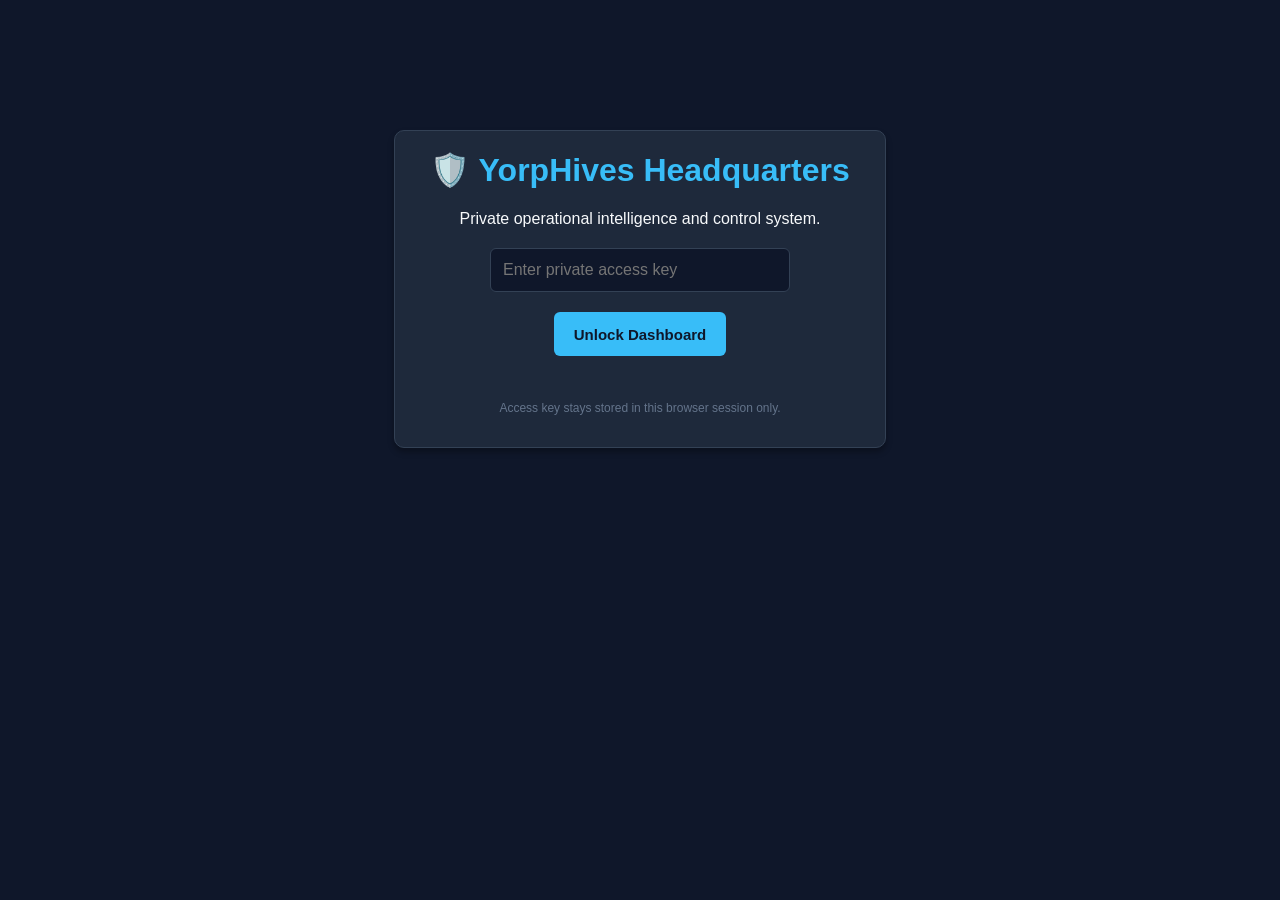
<file: control-system/index.html>
<!DOCTYPE html>
<html lang="en">
<head>
    <meta charset="UTF-8">
    <meta name="viewport" content="width=device-width, initial-scale=1">
    <meta name="robots" content="noindex">
    <title>YorpHives Headquarters</title>
    <style>
        :root { --bg: #0f172a; --card: #1e293b; --border: #334155; --text: #f8fafc; --accent: #38bdf8; --green: #22c55e; --red: #ef4444; }
        body { font-family: -apple-system, BlinkMacSystemFont, "Segoe UI", Roboto, sans-serif; background: var(--bg); color: var(--text); padding: 30px; max-width: 1000px; margin: auto; }
        .hidden { display: none !important; }
        .card { background: var(--card); border: 1px solid var(--border); border-radius: 10px; padding: 20px; margin-bottom: 20px; box-shadow: 0 4px 6px rgba(0,0,0,0.3); }
        h1, h2, h3 { color: var(--accent); margin-top: 0; }
        input[type="password"] { background: #0f172a; border: 1px solid var(--border); color: white; padding: 12px; border-radius: 6px; width: 300px; font-size: 16px; }
        button { background: var(--accent); color: #0f172a; border: none; padding: 12px 20px; border-radius: 6px; cursor: pointer; font-weight: bold; font-size: 15px; }
        button:hover { background: #0ea5e9; }
        .badge { padding: 4px 8px; border-radius: 4px; font-size: 12px; font-weight: bold; }
        .badge-healthy { background: rgba(34,197,94,0.2); color: var(--green); }
        .badge-alert { background: rgba(239,68,68,0.2); color: var(--red); }
        ul { padding-left: 20px; }
        li { margin-bottom: 8px; }
        input[type="password"] { max-width: 100%; box-sizing: border-box; }
    button { min-height: 44px; }
    button:focus-visible,input:focus-visible { outline: 3px solid #7dd3fc; outline-offset: 3px; }
    #auth-error { min-height: 1.3em; color: #fca5a5; font-size: 13px; }
    #audit-status { font-size: 13px; color: #94a3b8; }
    @media(max-width:600px) { body{padding:16px} #auth-screen{margin:45px auto !important;} #dashboard header{display:block !important;} #dashboard header button{width:100%; margin-top:10px} .card{padding:16px} }
    </style>
</head>
<body>

    <!-- LOGIN SCREEN -->
    <div id="auth-screen" class="card" style="max-width: 450px; margin: 100px auto; text-align: center;">
        <h1>🛡️ YorpHives Headquarters</h1>
        <p>Private operational intelligence and control system.</p>
        <div style="margin: 20px 0;">
            <input type="password" id="access-key" placeholder="Enter private access key" autocomplete="off" aria-label="Private access key">
        </div>
        <button onclick="unlockDashboard()">Unlock Dashboard</button>
        <p id="auth-error" role="alert"></p>
        <p style="font-size: 12px; color: #64748b; margin-top: 15px;">Access key stays stored in this browser session only.</p>
    </div>

    <!-- MAIN DASHBOARD -->
    <div id="dashboard" class="hidden">
        <header style="display: flex; justify-content: space-between; align-items: center; margin-bottom: 30px;">
            <div>
                <h1>🛡️ YorpHives Headquarters</h1>
                <p>Autonomous Edge Control System & Chief Operations Officer</p>
            </div>
            <button id="audit-button" onclick="runAudit()" style="background: #22c55e; color: #0f172a;">Run Full Audit Now</button>
        </header>

        <p id="audit-status" role="status" aria-live="polite"></p>
        <!-- System Health & Uptime -->
        <div class="card">
            <h3>🌐 Website Health & Uptime</h3>
            <div id="health-content">Loading health status...</div>
        </div>

        <!-- Vulnerabilities & Security -->
        <div class="card">
            <h3>🔒 Vulnerabilities & Security Headers</h3>
            <ul id="security-content">Loading security audit...</ul>
        </div>

        <!-- Open Source Product Scout -->
        <div class="card">
            <h3>💡 Open-Source Product & Integration Scouting</h3>
            <div id="scout-content">Loading market research feeds...</div>
        </div>

        <!-- Expansion Strategy -->
        <div class="card">
            <h3>📈 Website Expansion Strategy</h3>
            <div id="expansion-content">Loading expansion metrics...</div>
        </div>

        <!-- Revenue Opportunities -->
        <div class="card">
            <h3>💰 Revenue Generation Opportunities</h3>
            <div id="revenue-content">Loading monetization intelligence...</div>
        </div>
    </div>

    <script>
        const WORKER_URL = window.location.origin; // Same-origin API; no wildcard CORS or cross-site key forwarding

        function unlockDashboard() {
            const key = document.getElementById('access-key').value.trim();
            if (!key) return alert("Please enter your access key.");
            document.getElementById('auth-error').textContent = '';
            sessionStorage.setItem('hq_key', key);
            verifyAndLoad();
        }

        async function verifyAndLoad() {
            const key = sessionStorage.getItem('hq_key');
            if (!key) return;

            try {
                const res = await fetch(`${WORKER_URL}/api/status`, {
                    headers: { "X-Access-Key": key }
                });
                if (res.status === 401) {
                    document.getElementById("auth-error").textContent = "Invalid access key. Try again.";
                    sessionStorage.removeItem('hq_key');
                    return;
                }
                if (!res.ok) throw new Error("Status request failed (HTTP " + res.status + ")");
                const data = await res.json();
                renderDashboard(data);
                document.getElementById('auth-screen').classList.add('hidden');
                document.getElementById('dashboard').classList.remove('hidden');
            } catch (err) {
                document.getElementById("auth-error").textContent = "Failed to connect to Headquarters worker edge.";
            }
        }

        async function runAudit() {
            const key = sessionStorage.getItem('hq_key');
            const button = document.getElementById('audit-button');
            button.disabled = true;
            document.getElementById('audit-status').textContent = "Running edge diagnostic audit...";
            try {
                const res = await fetch(`${WORKER_URL}/api/run-audit`, {
                    method: "POST",
                    headers: { "X-Access-Key": key }
                });
                if (!res.ok) throw new Error("Audit failed (HTTP " + res.status + ")");
                const data = await res.json();
                renderDashboard(data.report);
                document.getElementById('audit-status').textContent = "Audit completed and saved.";
            } catch (err) {
                document.getElementById('audit-status').textContent = err.message;
            } finally {
                button.disabled = false;
            }
        }

        function safe(value) {
            return String(value ?? "").replace(/[&<>"']/g, (ch) => ({'&':'&amp;','<':'&lt;','>':'&gt;','"':'&quot;',"'":'&#39;'}[ch]));
        }

        function renderDashboard(data) {
            if (!data || data.message || !data.health || !Array.isArray(data.security) || !Array.isArray(data.marketScout)) {
                document.getElementById('health-content').textContent = "No audit data recorded yet. Click Run Full Audit Now.";
                for (const id of ["security-content","scout-content","expansion-content","revenue-content"]) document.getElementById(id).textContent = "Awaiting first audit.";
                return;
            }

            // Health
            const h = data.health;
            document.getElementById('health-content').innerHTML = `
                <p>Status: <span class="badge ${h.status === 'HEALTHY' ? 'badge-healthy' : 'badge-alert'}">${safe(h.status)}</span> (HTTP ${safe(h.statusCode)})</p>
                <p>Response Latency: <strong>${safe(h.latencyMs)}ms</strong></p>
                <p>Notes: ${safe(h.notes)}</p>
                <p style="font-size: 12px; color: #94a3b8;">Last Audited: ${safe(data.timestamp)}</p>
            `;

            // Security
            let secHtml = "";
            (data.security || []).forEach(issue => {
                secHtml += `<li><strong>[${safe(issue.type)}]</strong> (${safe(issue.severity)}): ${safe(issue.message)}</li>`;
            });
            document.getElementById('security-content').innerHTML = secHtml;

            // Scout
            let scoutHtml = "";
            (data.marketScout || []).forEach(item => {
                scoutHtml += `<div style="margin-bottom: 15px; border-bottom: 1px solid #334155; padding-bottom: 10px;">
                    <strong>${safe(item.title)}</strong> ${item.stars ? `⭐ ${safe(item.stars)}` : ''}<br>
                    <p style="margin: 5px 0; color: #cbd5e1;">${safe(item.description)}</p>
                    <span style="font-size: 13px; color: #38bdf8;">💡 Angle: ${safe(item.integrationAngle)}</span>
                </div>`;
            });
            document.getElementById('scout-content').innerHTML = scoutHtml;

            // Expansion
            let expHtml = "";
            (data.expansion || []).forEach(exp => {
                expHtml += `<p><strong>${safe(exp.module)}</strong> [${safe(exp.status)}]<br><span style="color: #cbd5e1;">${safe(exp.recommendation)}</span></p>`;
            });
            document.getElementById('expansion-content').innerHTML = expHtml;

            // Revenue
            let revHtml = "";
            (data.revenue || []).forEach(rev => {
                revHtml += `<p><strong>${safe(rev.model)}</strong> (Potential: ${safe(rev.potential)})<br><span style="color: #cbd5e1;">${safe(rev.strategy)}</span></p>`;
            });
            document.getElementById('revenue-content').innerHTML = revHtml;
        }

        // Auto-load if key is already in session
        if (sessionStorage.getItem('hq_key')) {
            verifyAndLoad();
        }
    document.getElementById("access-key").addEventListener("keydown", (event) => { if (event.key === "Enter") unlockDashboard(); });
    </script>
</body>
</html>
</file>
